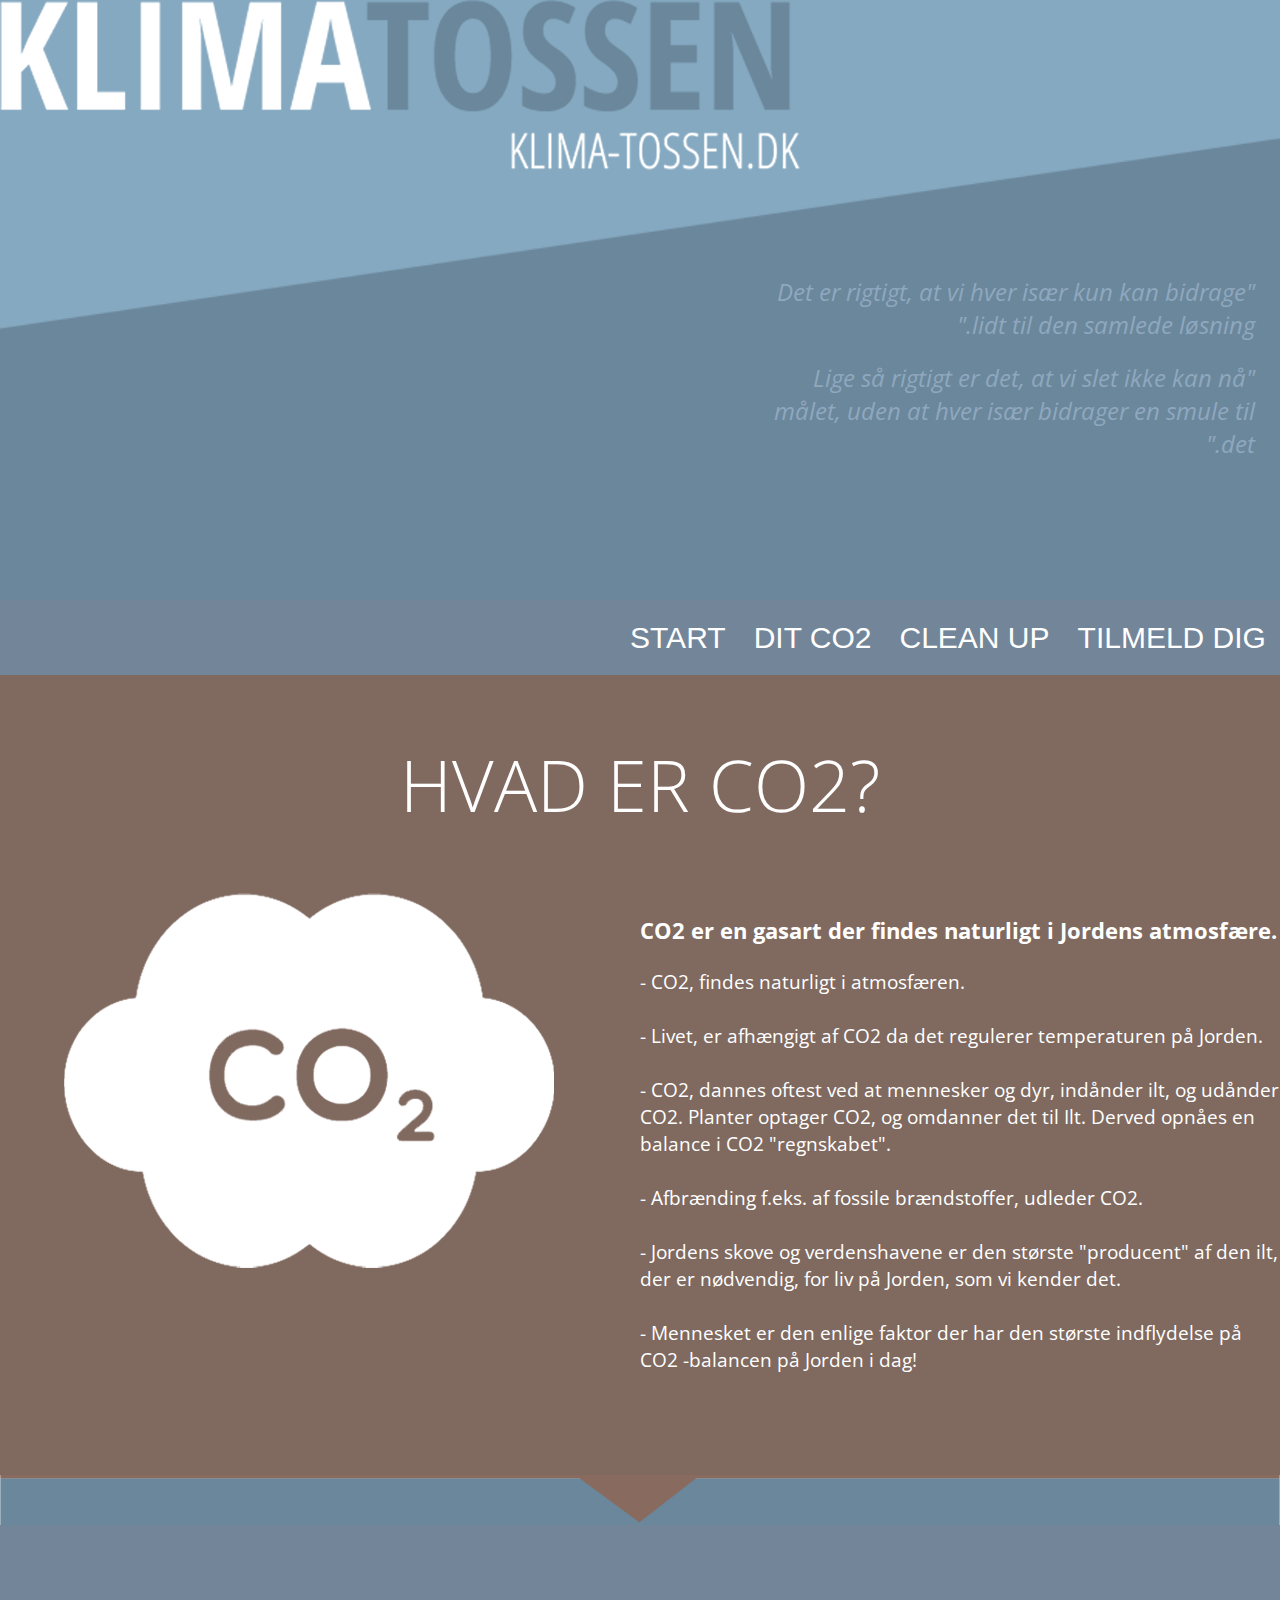
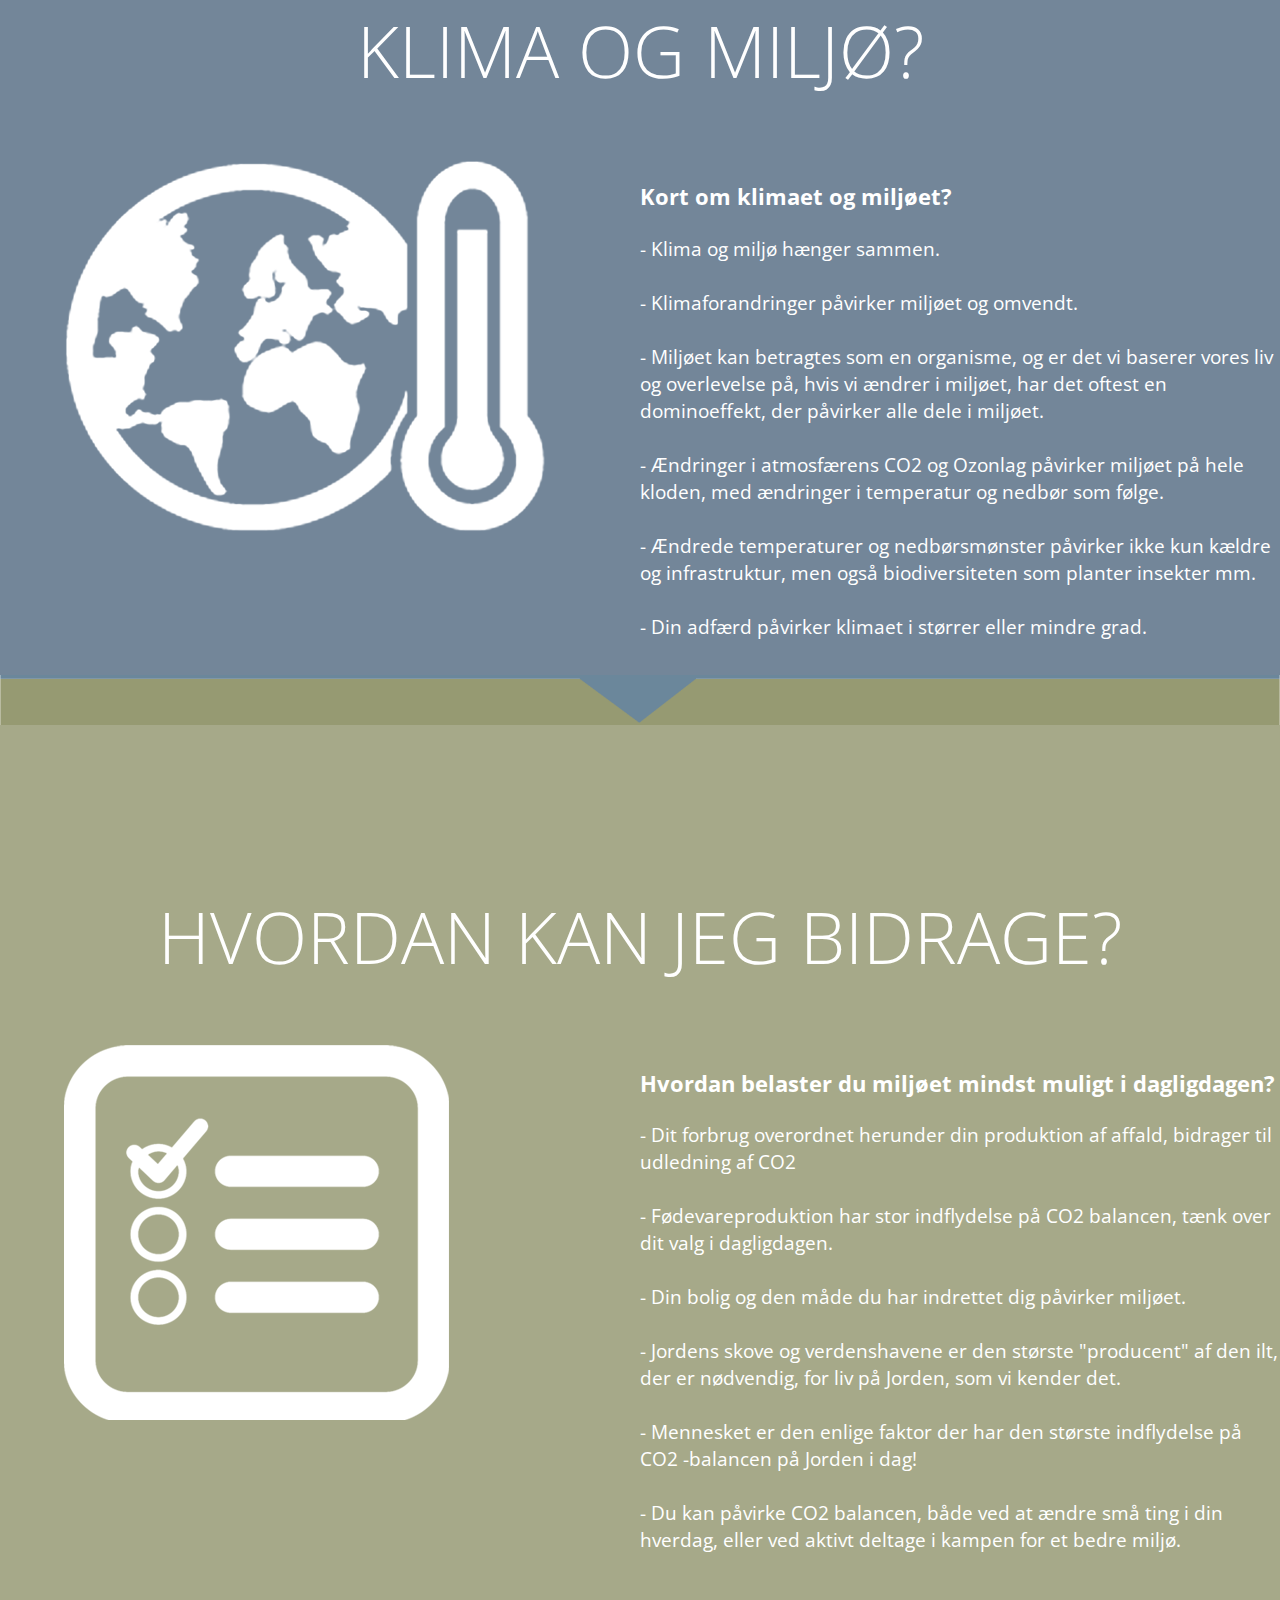
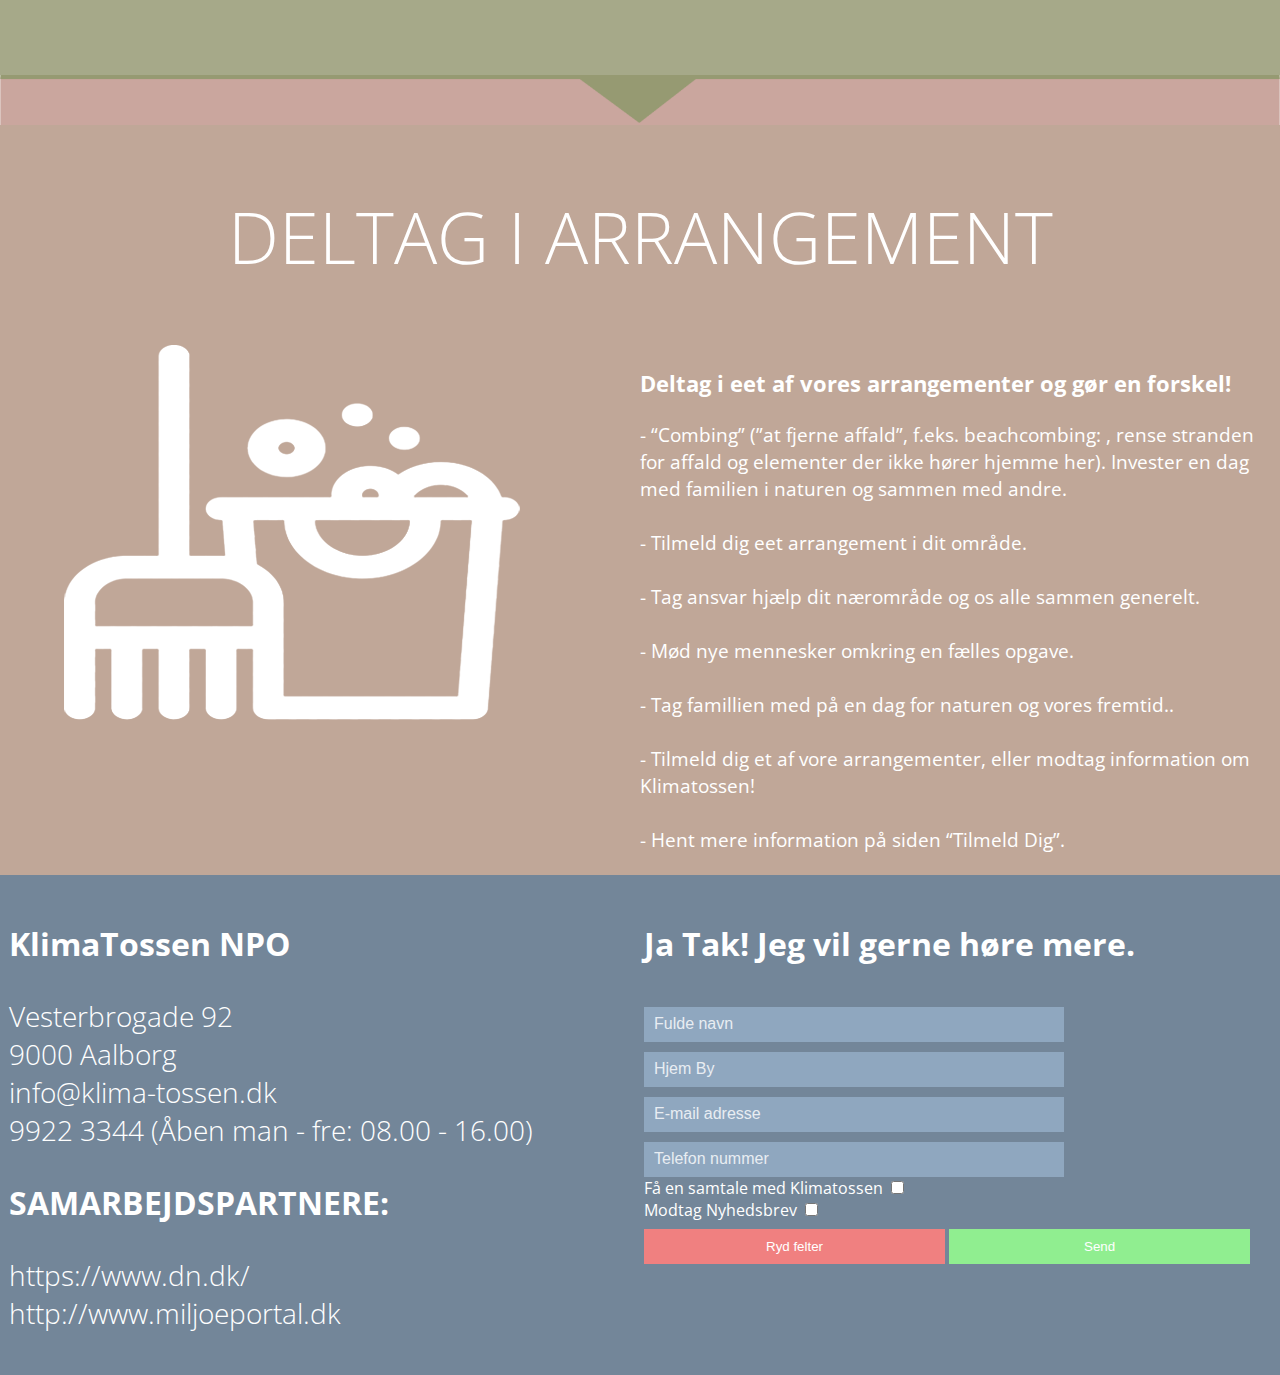
<file: index.html>
<!DOCTYPE html>
<html lang="en">
<head>
    <meta charset="UTF-8">
    <meta name="viewport" content="width=device-width, initial-scale=1.0">
    <link href="https://fonts.googleapis.com/css2?family=Open+Sans+Condensed:wght@300&display=swap" rel="stylesheet">
    <link rel="stylesheet" type="text/css" href="/css/main.css">
    <title>Klimatossen.dk</title>
</head>
<body>
<!------------------------------------------HERO ------------------------------------->
    <section class="hero">
        <img class="hero-img" src="/media/GFX/KT-Logo.png">
        <div class="hero-text">
        <p class="hero-text-one"> "Det er rigtigt, at vi hver især kun kan bidrage lidt til den samlede løsning."</p>
        <p class="hero-text-two"> "Lige så rigtigt er det, at vi slet ikke kan nå målet, uden at hver især bidrager en smule til det."</p>
        </div>
    </section>
<!------------------------------------------ NAVIGATION ------------------------------>
<nav class="navbar">
    <div class="logo"></div>

    <ul class="nav-links">
        <li>
            <a href="#">start</a>
        </li>
        <li>
            <a href="#co2">dit co2</a>
        </li>
        <li>
            <a href="#cleanup">clean up</a>
        </li>
        <li>
            <a href="/tilmeld.html">tilmeld dig</a>
        </li>
    </ul>
    <div class="burger">
        <div class="line1"></div>
        <div class="line2"></div>
        <div class="line3"></div>
    </div>
</nav>
<!-----------------------------------------MAIN CONTENT--------------------------------------->
    <section class="main-page">

         <!---------------- SECTION ONE ---------------->
        <article class="section-one">
            <section>
                <h2 class="section-one-header">Hvad er co2?</h2>
            <section class="section-one-content">
                <section class="section-one-img">
                    <img id="section-one-img" src="media/GFX/Icon-CO2.png" alt="CO2 sky">
                </section>
                <section class="section-one-text" id="co2">
                    <h3>CO2 er en gasart der findes naturligt i Jordens atmosfære.</h3>
                    <p>- CO2, findes naturligt i atmosfæren.<br /><br />
                        - Livet, er afhængigt af CO2 da det regulerer temperaturen på Jorden.<br /><br />
                        - CO2, dannes oftest ved at mennesker og dyr, indånder ilt, og
                         udånder CO2. Planter optager CO2, og omdanner det til Ilt. Derved
                        opnåes en balance i CO2 "regnskabet".<br /><br />
                        - Afbrænding f.eks. af fossile brændstoffer, udleder CO2.<br /><br />
                        - Jordens skove og verdenshavene er den største "producent" af den
                         ilt, der er nødvendig, for liv på Jorden, som vi kender det.<br /><br />
                        - Mennesket er den enlige faktor der har den største indflydelse på
                         CO2 -balancen på Jorden i dag!
                        </p>
                </section>
            </section>
           
        </article>

         <!---------------- SECTION TWO ---------------->
        <article class="section-two">
            <img class="section-spacer" src="/media/GFX/Spacer-01.png">
            <section>
                <h2 class="section-two-header">KLIMA OG MILJØ?</h2>
            <section class="section-two-content">
                <section class="section-two-img">
                    <img id="section-two-img" src="media/GFX/Icon-Climate.png   " alt="CO2 sky">
                </section>
                <section class="section-two-text">
                    <h3>Kort om klimaet og miljøet?</h3>
                    <p>- Klima og miljø hænger sammen.<br /><br />
                        - Klimaforandringer påvirker miljøet og omvendt.<br /><br />
                        - Miljøet kan betragtes som en organisme, og er det vi baserer vores liv og overlevelse på, hvis vi ændrer i miljøet, har det oftest en dominoeffekt, der påvirker alle dele i miljøet.<br /><br />
                        - Ændringer i atmosfærens CO2 og Ozonlag påvirker miljøet på hele kloden, med ændringer i temperatur og nedbør som følge.<br /><br />
                        - Ændrede temperaturer og nedbørsmønster påvirker ikke kun kældre og infrastruktur, men også biodiversiteten som planter insekter mm.<br /><br />
                        - Din adfærd påvirker klimaet i størrer eller mindre grad.
                        </p>
                </section>
            </section>
           
        </article>

        <!---------------- SECTION THREE ---------------->
        <article class="section-three">
            <img class="section-spacer" src="/media/GFX/Spacer-02.png">
            <section>
                <h2 class="section-three-header">HVORDAN KAN JEG BIDRAGE?</h2>
            <section class="section-three-content">
                <section class="section-three-img">
                    <img id="section-three-img" src="/media/GFX/Icon-Checklist.png" alt="CO2 sky">
                </section>
                <section class="section-three-text">
                    <h3>Hvordan belaster du miljøet mindst muligt i dagligdagen?</h3>
                    <p> - Dit forbrug overordnet herunder din produktion af affald, bidrager til udledning af CO2<br /><br />
                        - Fødevareproduktion har stor indflydelse på CO2 balancen, tænk over
                         dit valg i dagligdagen.<br /><br />
                        - Din bolig og den måde du har indrettet dig påvirker miljøet.<br /><br />
                        - Jordens skove og verdenshavene er den største "producent" af den
                         ilt, der er nødvendig, for liv på Jorden, som vi kender det.<br /><br />
                        - Mennesket er den enlige faktor der har den største indflydelse på
                         CO2 -balancen på Jorden i dag!<br /><br />
                        - Du kan påvirke CO2 balancen, både ved at ændre små ting i din
                         hverdag, eller ved aktivt deltage i kampen for et bedre miljø.
                        
                        </p>
                </section>
            </section>
           
        </article>

        <!---------------- SECTION FOUR ---------------->
        <article class="section-four">
            <img class="section-spacer" src="/media/GFX/Spacer-03.png">
            <section>
                <h2 class="section-four-header">DELTAG I ARRANGEMENT</h2>
            <section class="section-four-content">
                <section class="section-four-img" id="cleanup">
                    <img id="section-four-img" src="/media/GFX/Icon-Arrangement.png" alt="Deltag">
                </section>
                <section class="section-four-text">
                    <h3>Deltag i eet af vores arrangementer og gør en forskel!</h3>
                    <p> - “Combing” (”at fjerne affald”, f.eks. beachcombing: , rense stranden for affald og elementer der ikke hører hjemme her).  Invester en dag med familien i naturen og sammen med andre.<br /><br />
                        - Tilmeld dig eet arrangement i dit område.<br /><br />
                        - Tag ansvar hjælp dit nærområde og os alle sammen generelt.<br /><br />
                        - Mød nye mennesker omkring en fælles opgave.<br /><br />
                        - Tag famillien med på en dag for naturen og vores fremtid..<br /><br />
                        - Tilmeld dig et af vore arrangementer, eller modtag
                         information om Klimatossen!<br /><br />
                        - Hent mere information på siden “Tilmeld Dig”.
                        </p>
                </section>
            </section>
        </article>
       
             <!-------------------- FOOTER -------------------->
           <footer id="footer" class="section-footer">
                <section class="footer-left">
                    <h3 class="footer-headers">KlimaTossen NPO</h3>
                    <p class="footer-text">
                    Vesterbrogade 92<br />
                    9000 Aalborg<br />
                    info@klima-tossen.dk<br />
                    9922 3344 (Åben man - fre: 08.00 - 16.00)<br />
                    </p>
                    <h3 class="footer-headers">SAMARBEJDSPARTNERE:</h3>
                    <p class="footer-text">
                    https://www.dn.dk/<br />
                    http://www.miljoeportal.dk
                    </p>


                </section>


                <section class="footer-right">
                    <form class="formen">
                        <h3 id="footer-header">Ja Tak! Jeg vil gerne høre mere.</h3>
                        <div class="navn-felt">
                            <input type="text" name="navn" id="navn" placeholder="Fulde navn" class="input-felter">
                        </div>

                        <div class="navn-felt">
                            <input type="text" name="hjemby" id="hjemby" placeholder="Hjem By" class="input-felter">
                        </div>

                        <div class="navn-felt">
                            <input type="email" name="email" id="email" placeholder="E-mail adresse" class="input-felter">
                        </div>
    
                        <div class="navn-felt">
                            <input type="number" name="number" id="number" placeholder="Telefon nummer"
                                class="input-felter">
                        </div>
    
                        <label for="samtale" >Få en samtale med Klimatossen</label>
                        <input type="checkbox" id="samtale" name="samtale" value="samtale">
                        <br />
                        <label for="newsletter">Modtag Nyhedsbrev</label>
                        <input type="checkbox" id="newsletter" name="newsletter" value="newsletter">
    
                       
    
                        <div class="knapperne">
                            <button type="reset" class="cancel-btn">Ryd felter</button>
                            <button type="button" id="send" class="send-btn">Send</button>
                        </div>
    
                    </form>
                </section>
           </footer>
         </section>
    <script src="/js/main.js"></script>
</body>
</html>
</file>
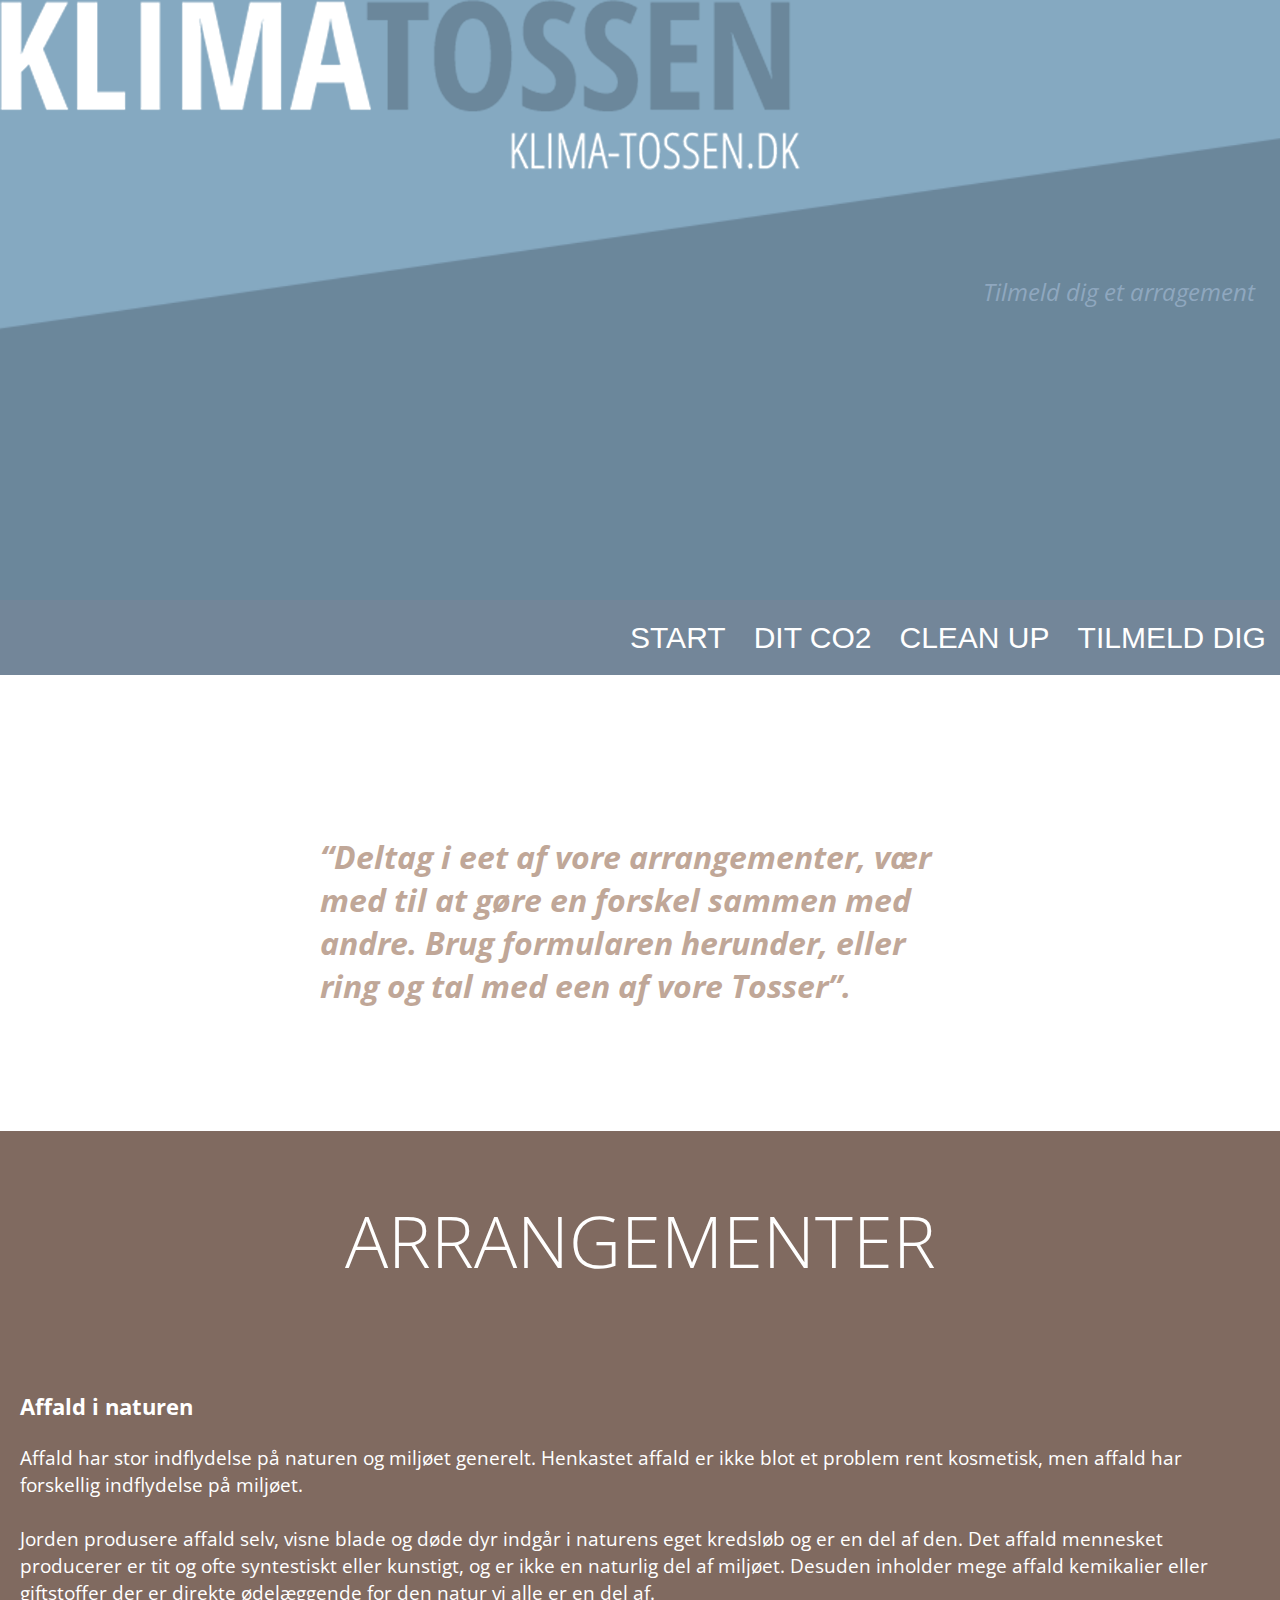
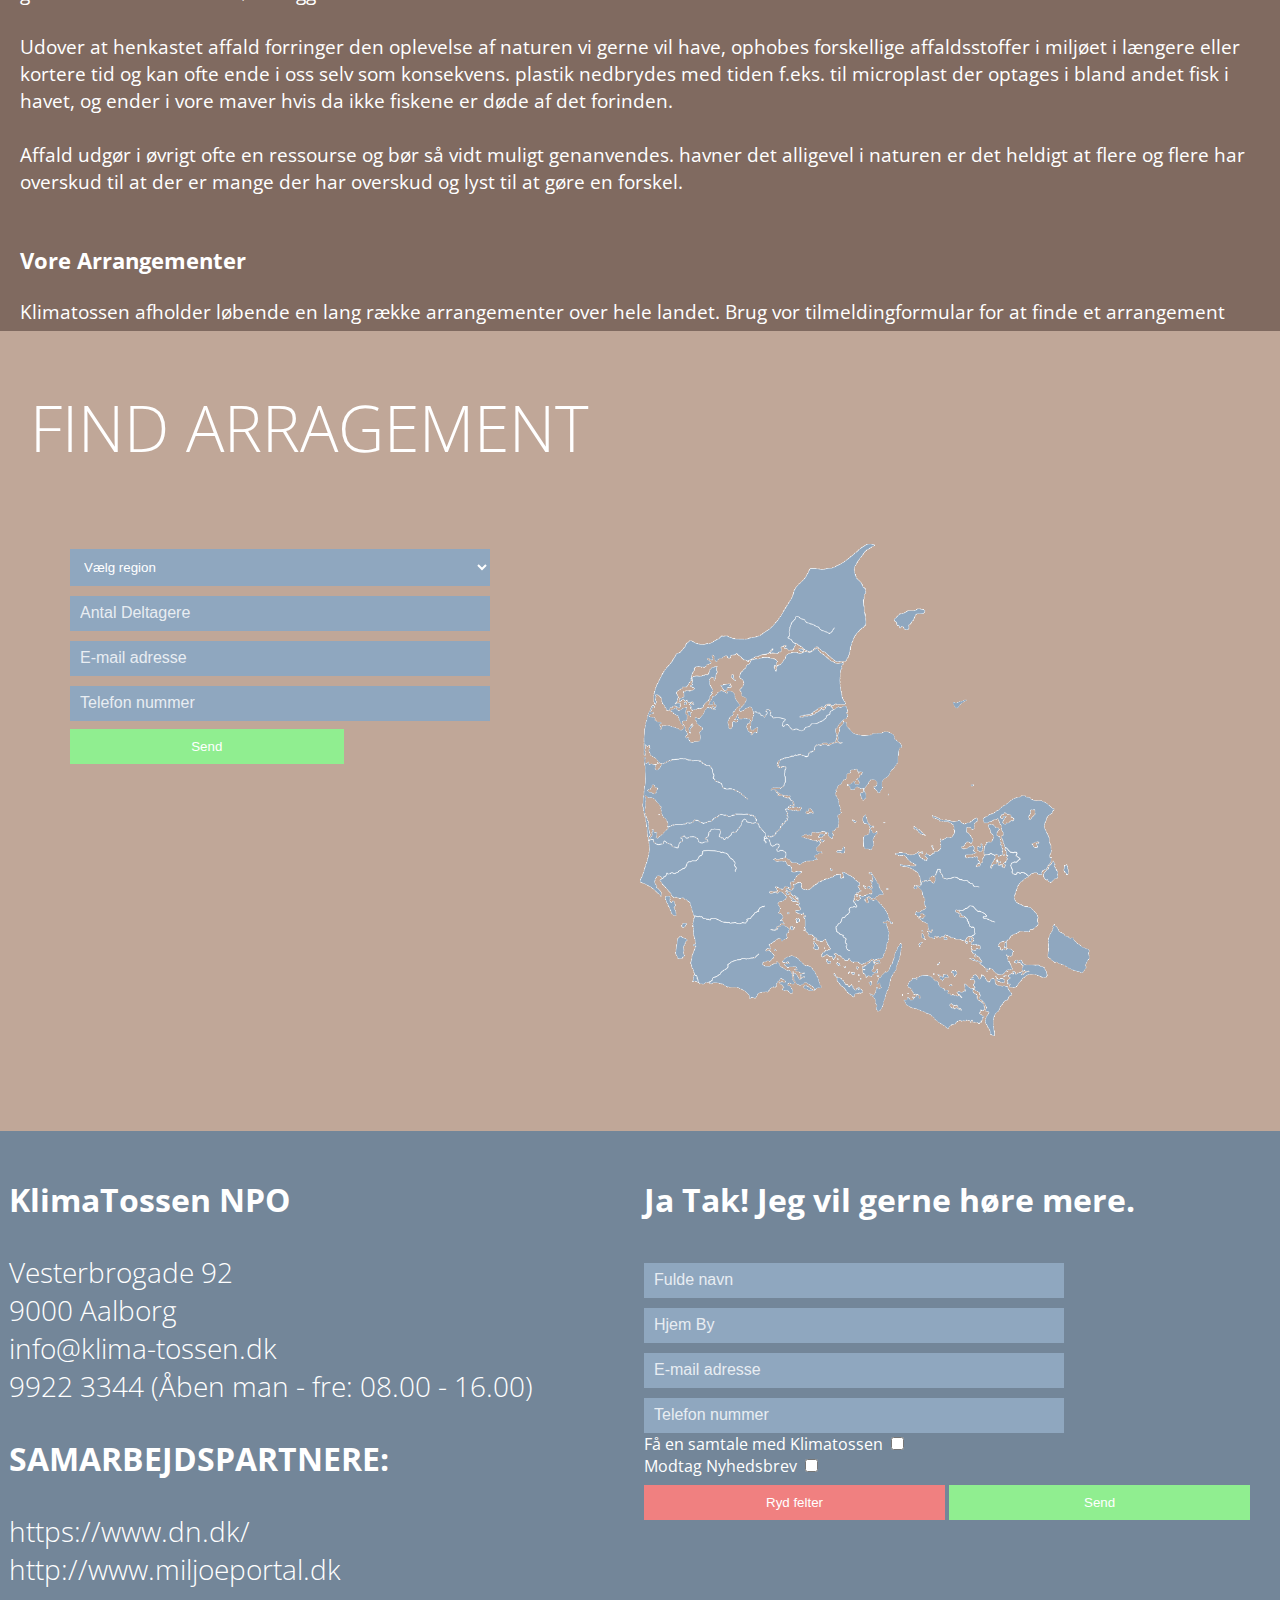
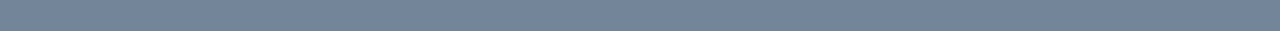
<file: tilmeld.html>
<!DOCTYPE html>
<html lang="en">
<head>
    <meta charset="UTF-8">
    <meta name="viewport" content="width=device-width, initial-scale=1.0">
    <link href="https://fonts.googleapis.com/css2?family=Open+Sans+Condensed:wght@300&display=swap" rel="stylesheet">
    <link rel="stylesheet" type="text/css" href="/css/main.css">
    <title>Klimatossen.dk</title>
</head>
<body>
<!------------------------------------------HERO ------------------------------------->
    <section class="hero">
        <img class="hero-img" src="/media/GFX/KT-Logo.png">
        <div class="hero-text">
        <p class="hero-text-one">Tilmeld dig et arragement</p>
        <p class="hero-text-two"> </p>
        </div>
    </section>
<!------------------------------------------ NAVIGATION ------------------------------>
<nav class="navbar">
    <div class="logo"></div>

    <ul class="nav-links">
        <li>
            <a href="/index.html">start</a>
        </li>
        <li>
            <a href="/index.html/#co2">dit co2</a>
        </li>
        <li>
            <a href="#">clean up</a>
        </li>
        <li>
            <a href="/tilmeld.html">tilmeld dig</a>
        </li>
    </ul>
    <div class="burger">
        <div class="line1"></div>
        <div class="line2"></div>
        <div class="line3"></div>
    </div>
</nav>
<!-----------------------------------------MAIN CONTENT--------------------------------------->
    <section class="main-page">
        <section class="pageheader">
            <p >“Deltag i eet af vore arrangementer, vær med til at gøre en forskel sammen med andre. Brug formularen herunder, eller ring og tal med een af vore Tosser”.</p>
        </section>
        
         <!---------------- SECTION ONE ---------------->
        <article class="section-one">
            <section>
                <h2 class="section-one-header">Arrangementer</h2>
                <section class="section-one-text" id="arrangement-text">
                 <h3>Affald i naturen</h3>
                 <p>Affald har stor indflydelse på naturen og miljøet generelt. Henkastet affald er ikke blot et problem rent kosmetisk, men affald har forskellig indflydelse på miljøet. <br /><br />
                    Jorden produsere affald selv, visne blade og døde dyr indgår i naturens eget kredsløb og er en del af den. Det affald mennesket producerer er tit og ofte syntestiskt eller kunstigt, 
                    og er ikke en naturlig del af miljøet. Desuden inholder mege affald kemikalier eller giftstoffer der er direkte ødelæggende for den natur vi alle er en del af. <br /><br />
                    Udover at henkastet affald forringer den oplevelse af naturen vi gerne vil have, ophobes forskellige affaldsstoffer i miljøet i længere eller kortere tid og kan ofte ende i oss selv som konsekvens.
                    plastik nedbrydes med tiden f.eks. til microplast der optages i bland andet fisk i havet, og ender i vore maver hvis da ikke fiskene er døde af det forinden.<br /><br />
                    Affald udgør i øvrigt ofte en ressourse og bør så vidt muligt genanvendes. havner det alligevel i naturen er det heldigt at flere og flere har overskud til at der er mange der har overskud og lyst til at gøre en forskel. <br /><br />
                </p>
                <h3>Vore Arrangementer</h3>
                <p>Klimatossen afholder løbende en lang række arrangementer over hele landet. Brug vor tilmeldingformular for at finde et arrangement nær dog. og tag famillien med ud i naturen og gør en forskel.</p>
                </section>
            </section>
           
        </article>

     

        <!---------------- SECTION THREE ---------------->
        <article class="section-four">
            <section>
                <h2 class="section-arrangement-header">Find arragement</h2>
            <section class="section-arrangement">

                <section class="arragement-content">
                    <select id="region-selector" onchange="Swap(this, 'myImg');" style="width: 420px;">
                        <option disabled selected>Vælg region</option>
                        <option>Nordjylland</option>
                        <option>Midtjylland</option>
                        <option>Sønderjylland</option>
                        <option>Fyn</option>
                        <option>Sjælland og Bornholm</option>
                    </select>
                
                    <div class="navn-felt-arrangement">
                        <input type="attendees" name="attendees" id="attendees" placeholder="Antal Deltagere" class="input-felter">
                    </div>
                    <div class="navn-felt-arrangement">
                        <input type="email" name="email" id="emailarr" placeholder="E-mail adresse" class="input-felter">
                    </div>

                    <div class="navn-felt-arrangement">
                        <input type="number" name="number" id="number" placeholder="Telefon nummer"
                            class="input-felter">
                    </div>
                    <div class="knapperne">
                    <button type="button" id="send" class="send-btn">Send</button>
                </section>
                <section class="arragement-picture">
                    <img id="myImg" src="/img/Map-Base.png" alt="" style="width: 50vh;">
                </div>
                </section>
            </section>
           
        </article>

       
             <!-------------------- FOOTER -------------------->
           <footer id="footer" class="section-footer">
                <section class="footer-left">
                    <h3 class="footer-headers">KlimaTossen NPO</h3>
                    <p class="footer-text">
                    Vesterbrogade 92<br />
                    9000 Aalborg<br />
                    info@klima-tossen.dk<br />
                    9922 3344 (Åben man - fre: 08.00 - 16.00)
                    </p>
                    <h3 class="footer-headers">SAMARBEJDSPARTNERE:</h3>
                    <p class="footer-text">
                    https://www.dn.dk/<br />
                    http://www.miljoeportal.dk
                    </p>


                </section>


                <section class="footer-right">
                    <form class="formen">
                        <h3 id="footer-header">Ja Tak! Jeg vil gerne høre mere.</h3>
                        <div class="navn-felt">
                            <input type="text" name="navn" id="navn" placeholder="Fulde navn" class="input-felter">
                        </div>

                        <div class="navn-felt">
                            <input type="text" name="hjemby" id="hjemby" placeholder="Hjem By" class="input-felter">
                        </div>

                        <div class="navn-felt">
                            <input type="email" name="email" id="email" placeholder="E-mail adresse" class="input-felter">
                        </div>
                        
                        <div class="navn-felt">
                            <input type="number" name="number" id="number" placeholder="Telefon nummer"
                                class="input-felter">
                        </div>
    
                        <label for="samtale" >Få en samtale med Klimatossen</label>
                        <input type="checkbox" id="samtale" name="samtale" value="samtale">
                        <br />
                        <label for="newsletter">Modtag Nyhedsbrev</label>
                        <input type="checkbox" id="newsletter" name="newsletter" value="newsletter">
    
                       
    
                        <div class="knapperne">
                            <button type="reset" class="cancel-btn">Ryd felter</button>
                            <button type="button" id="send" class="send-btn">Send</button>
                        </div>
    
                    </form>
                </section>
           </footer>
         </section>
</body>
<script src="/js/main.js"></script>
<script src="/js/arrgal.js"></script>
</html>
</file>
<file: css/main.css>
html, body { /**/
    margin: 0;
    padding: 0;
    box-sizing: border-box;
    font-family: 'Open Sans Condensed', sans-serif;

}


/* NAV SETTINGS*/

.hero {
    width: 100%;
    height: 600px;
    background-size: cover;
    background-position: center;
    background-image: url(/media/GFX/Bg-Hero-Blue.png);
} 
.hero-text {
    display: flex;
    flex-direction: column;
    justify-content: right;
    align-items: flex-end;
    
}
.hero-text-one {
    display: flex;
    padding: 10px;
    margin: 0px;
    font-size: 20px;
    color: #8fa7bf;
    font-style: italic;
    direction: rtl; 
    padding-top: 100px;
    font-size: 24px;
    width: 40%;
    margin-right: 15px;
    
}

.hero-text-two {
    display: flex;
    padding: 10px;
    margin: 0px;
    font-size: 20px;
    color: #8fa7bf  ;
    font-style: italic;
    direction: rtl;
    padding-top: 10px;
    font-size: 24px;
    width: 40%;
   margin-right: 15px;
}

/*-------------------------------------------- NAVIGATION --------------------------------------------------*/
.navbar {
    position: sticky;
    top: 0px;
    display: flex;
    justify-content: space-around;
    align-items: center;
    min-height: 75px;
    background-color: #738699;
    z-index: 9000;
}

.logo {
    color: white;
    text-transform: uppercase;
    letter-spacing: 5px;
    font-size: 20px;
}

.nav-links {
    display: flex;
    background-color: transparent;
    justify-content: space-around;
    width: 100%;
    margin-left: 45%;
}
.nav-links li{
    list-style: none;
}
.nav-links a{
    color: #fff ;
    text-decoration: none;
    font-size: 30px;
    padding: 10px;
    padding-top: 18px;
    padding-bottom: 18px;
    font-family: 'Roboto Condensed', sans-serif;
    text-transform: uppercase;
   
  

}

.nav-links a:hover{
    background-color: #8fa7bf;
}

.burger {
    display: none;
    cursor: pointer;
}
.burger div{
width: 25px;
height: 3px;
background-color: #fff;
margin: 5px;
}

@keyframes navLinkFade{
    from{
        opacity: 0;
        transform: translateX(50px);
    }
    to{
        opacity: 1;
        transform: translateX(0px);
    }
}

.toggle .line1{
    transform: rotate(-45deg) translate(-5px,6px);
}

.toggle .line2{
    opacity: 0;
}

.toggle .line3{
    transform: rotate(45deg) translate(-5px,-6px);
}

/*---------------------------- Main Page --------------------------------*/

.main-page {
    display: grid;
    grid-template: auto auto auto / auto 100% auto ; /* Template for the whole page*/ 
    grid-template-areas: 
    '. pageheader .'
    '. one .'
    '. two .'
    '. three .'
    '. four .'
    '. footer .';
   

}

.main-page {
    height: 2000px;
}

.section-spacer {
    display: grid;
    width: 100%;
    height: 50px;
}

.pageheader {
    display: grid;
    font-size: 32px;
    height:200px ;
    grid-area: pageheader;
    padding: 10%;
    font-weight: bold;
    font-style: italic;
    width: 50%;
    justify-content: center;
    align-items: center;
    padding-left:25% ;
    color: #c0a798;
}
/* SECTION ONE ---------------------------------------*/
.section-one {
    display: grid;
    grid-area: one;
    background-color: #806a60;
    height: 800px;
    grid-template-columns: 100%;
}

.section-one-header {
    display: grid;
    font-size: 72px;
    color: #fff;
    justify-content: center;
    text-transform: uppercase;
    font-weight: lighter;
}

.section-one-content {
    display: grid;
    grid-template-columns: 50% 50%;
}

.section-one-img {
    padding-left: 10%;
}

.section-one-text {
    font-size: larger;
    color: #fff;
}
/* SECTION TWO ---------------------------------------*/

.section-two {
    display: grid;
    grid-area: two;
    background-color: #738699;
    height: 800px;
}

.section-two-header {
    display: grid;
    font-size: 72px;
    color: #fff;
    justify-content: center;
    text-transform: uppercase;
    font-weight: lighter;
}

.section-two-content {
    display: grid;
    grid-template-columns: 50% 50%;
}

.section-two-img {
    padding-left: 10%;
}

.section-two-text {
    font-size: larger;
    color: #fff;
}
/* SECTION THREE -------------------------------------*/

.section-three {
    display: grid;
    grid-area: three;
    background-color: #a6a989;
    height: 1000px;
}

.section-three-header {
    display: grid;
    font-size: 72px;
    color: #fff;
    justify-content: center;
    text-transform: uppercase;
    font-weight: lighter;
}

.section-three-content {
    display: grid;
    grid-template-columns: 50% 50%;
    
}

.section-three-img {
    display: grid;
    padding-left: 10%;
}

.section-three-text {
    font-size: larger;
    color: #fff;
}
/* SECTION FOUR --------------------------------------*/

.section-four {
    display: grid;
    grid-area: four;
    background-color: #c0a798;
    height: 800px;
}

.section-four-header {
    display: grid;
    font-size: 72px;
    color: #fff;
    justify-content: center;
    text-transform: uppercase;
    font-weight: lighter;
}

.section-four-content {
    display: grid;
    grid-template-columns: 50% 50%;
    
}

.section-four-img {
    display: grid;
    padding-left: 10%;
}

.section-four-text {
    font-size: larger;
    color: #fff;
}

/* SECTION FOOTER --------------------------------------*/
.section-footer {
    display: grid;
    grid-area: footer;
    grid-template-columns: 49% 49%;
    color: white;
    background-color:#5882c0;
    grid-gap: 8px;
    justify-content: center;
    align-content: center;
}

.footer-right   {
    width: 100%;
}

.footer-left {
    background-color: transparent;
}


#footer {
    position: relative;
    left: 0;
    bottom: 0;
    width: 100%;
    background-color: #738699;
    color: white;

    height: 500px;
}
#footer-header {
    font-size: 32px;
    
}

.footer-headers {
    font-size: 32px;
}

.footer-text {
    font-size: 28px;
    font-weight: lighter;
}
/* FORM SECTION --------------------------------------*/
.input-felter {
    color: white;
    width: 400px;
    border: none;
    background-color: #8fa7bf;
    padding: 10px;
    margin-top: 10px;
    
}
::placeholder { /* Chrome, Firefox, Opera, Safari 10.1+ */
    color: white;
    background-color: #8fa7bf;
    opacity: 0.8; /* Firefox */
    font-size: larger;
  }
  :-ms-input-placeholder { /* Internet Explorer 10-11 */
    color: white;
    background-color: #8fa7bf;
  }
  
  ::-ms-input-placeholder { /* Microsoft Edge */
    color: white;
    background-color: #8fa7bf;
  }
.send-btn {
    border: none;
    padding: 10px;
    margin: 8px 0;
    color: white;
    cursor: pointer;
    background-color: lightgreen;
    width: 48%;
}

.cancel-btn {
    border: none;
    padding: 10px;
    margin: 8px 0;
    color: white;
    cursor: pointer;
    background-color: lightcoral;
    width: 48%;
}

select {
    color: white;
    width: 420px;
    border: none;
    padding: 4px;
    background-color: #8fa7bf;
    padding: 10px;
    margin-top: 5px;
}
/* ARRANGEMENT FORM ---------------------------------*/

.section-arrangement {
    display:grid;
    background-color: transparent;
    padding: 20px;
    grid-template-columns: 50% 50%;
    height: 500px;
    margin: 50px;
}

.section-arrangement-header {
    display: grid;
    font-size: 64px;
    color: #fff;
    justify-content: left;
    text-transform: uppercase;
    font-weight: lighter;
    padding-left: 30px;
}

#arrangement-text {
    padding: 20px;
}

/* MEDIA QUEIRES ------------------------------------------------------*/

@media screen and (max-width:1324px) {
    .nav-links {
        width: 70%;
    }
}
@media screen and (max-width:768px) {
    body {
        overflow-x: hidden;
    }
    .nav-links {
        position: absolute;
        right: 0px;
        height: 92vh;
        top:40px;
        display: flex;
        flex-direction: column;
        align-items: center;
        width: 70%;
        transform: translateX(100%);
        transition: transform 0.5s ease-in;
        background-color: #738699;
        color: #fff;
    }
    .nav-links li{
        opacity: 1;
    }

    .burger {
        display: block;
    }

    .nav-active{ 
        transform: translateX(0%);
    }
    .hero {
        height: 600px;
    }
 .hero-img {
     width: 50%;
     margin: 50px;
 }

 .hero-text-one {
     width: 100%;
     padding-top: 300px;
     font-size: 20px;
 }

 .hero-text-two {
     width: 100%;
     font-size: 20px;
     padding-top: 30px;
 }


 .section-one-content {
    display: grid;
    grid-template-columns: 100%;
    padding-left: 10% ;
    
}

.section-two-content {
    display: grid;
    grid-template-columns: 100%;
    padding-left: 10% ;
    
}

.section-three-content {
    display: grid;
    grid-template-columns: 100%;
    padding-left: 10% ;
}

.section-four-content {
    display: grid;
    grid-template-columns: 100%;
    padding-left: 10% ;
}

.pageheader {
    font-size: 20px;
}

.section-arrangement {
    grid-template-columns: 100%;
}

.region-selector {
    width: 200px;
}
}
</file>
